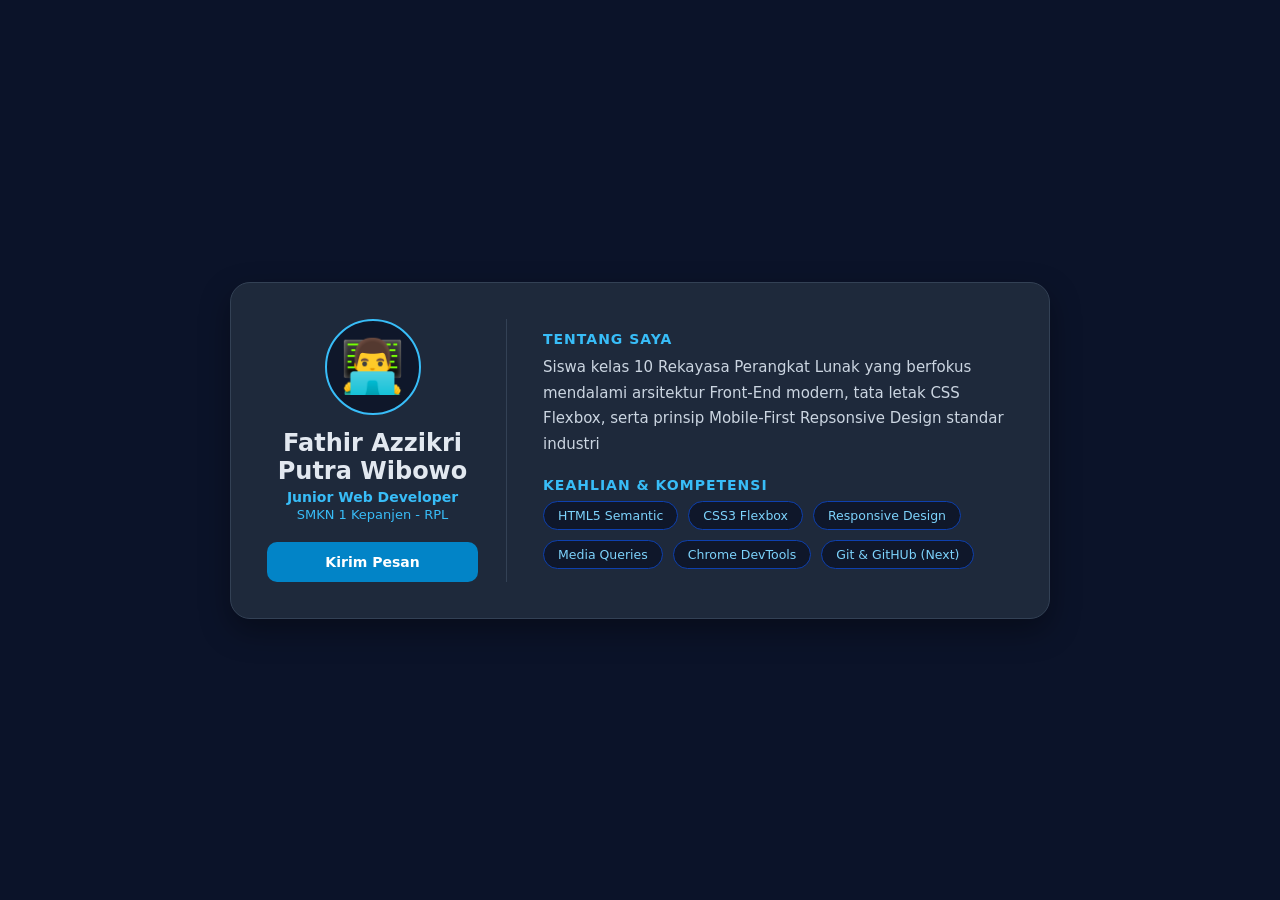
<file: index.html>
<!DOCTYPE html>
<html lang="en">
<head>
    <meta charset="UTF-8">
    <meta name="viewport" content="width=device-width, initial-scale=1.0">
    <title>Profil Digital Responsive - Fathir Azzikri Putra Wibowo</title>
    <link rel="stylesheet" href="style.css">
</head>
<body>

    <main class="page-wrapper">
        <!--Kartu Profil Utama-->
        <article class="profile-card">

            <!--Kolom Kiri / Header-->
            <header class="card-aside">
                <div class="avatar-box">
                    <span class="avatar-icon">👨‍💻</span>
                </div>
                <h1 class="stundent-name">Fathir Azzikri Putra Wibowo</h1>
                <p class="student-role">Junior Web Developer</p>
                <p class="student-school">SMKN 1 Kepanjen - RPL</p>
                <a href="https://smkn1kepanjen.sch.id/" class="btn-contact">Kirim Pesan</a>

            </header>

            <!--Kolom Kanan / Konten Detail-->
            <section class="card-content">
                <div class="bio-section">
                    <h2 class="section-heading">Tentang Saya</h2>
                    <p class="bio-text">
                        Siswa kelas 10 Rekayasa Perangkat Lunak yang berfokus mendalami
                        arsitektur Front-End modern, tata letak CSS Flexbox, serta prinsip
                        Mobile-First Repsonsive Design standar industri
                    </p>
                </div>

                <div class="skill-section">
                    <h2 class="section-heading">Keahlian & Kompetensi</h2>
                    <div class="skill-matrix">
                        <div class="skill-badge">HTML5 Semantic</div>
                        <div class="skill-badge">CSS3 Flexbox</div>
                        <div class="skill-badge">Responsive Design</div>
                        <div class="skill-badge">Media Queries</div>
                        <div class="skill-badge">Chrome DevTools</div>
                        <div class="skill-badge">Git & GitHUb (Next)</div>
                    </div>
                </div>
            </section>

        </article>
    </main>

</body>
</html>
</file>
<file: style.css>
/* ==== 1. RESET & VARIABEL GLOBAL ==== */
* {
    margin: 0;
    padding: 0;
    box-sizing: border-box;
}

body {
    font-family: 'Segoe UI', system-ui, -apple-system, sans-serif;
    background-color: #0b1329;
    color: #e2e8f0;
    min-height: 100vh;
    display: flex;
    justify-content: center;
    align-items: center;
    padding: 16px;
}

.page-wrapper {
    width: 100%;
    max-width: 820px;
}

/* ==== 2. KARTU PROFIL (MOBILE: COLUMN) ==== a*/
.profile-card {
    background-color: #1e293b;
    border: 1px solid #334155;
    border-radius: 20px;
    padding: 24px;
    box-shadow: 0 12px 30px rgba(0, 0, 0, 0.35);
    display: flex;
    flex-direction: column; /* Bertumpuk vertikal di HP */
    gap: 24px;
}

/* ==== 3. BAGIAN ASIDE / HEADER PROFIL ==== */ 
.card-aside {
    display: flex;
    flex-direction: column;
    align-items: center;
    text-align: center;
    padding-bottom: 20px;
    border-bottom: 1px solid #334155;
}

.avatar-box {
    width: 84px;
    height: 84px;
    background: #0f172a;
    border: 2px solid #38bdf8;
    border-radius: 50%;
    display: flex;
    justify-content: center;
    align-items: center;
    font-size: 46px;
    margin-bottom: 14px;
}

.student-name {
    font-size: 22px;
    color: #f8fafc;
    font-weight: 700;
}

.student-role {
    color: #38bdf8;
    font-size: 14px;
    font-weight: 600;
    margin-top: 4px;
}

.student-school {
    color: #38bdf8;
    font-size: 13px;
    margin-top: 2px;
}

.btn-contact {
    margin-top: 16px;
    display: inline-block;
    width: 100%; /* Tombol lebar penuh di HP */
    text-align: center;
    background-color: #0284c7;
    color: #ffff;
    text-decoration: none;
    padding: 12px 20px;
    border-radius: 10px;
    font-weight: 600;
    font-size: 14px;
    transition: all 0.2s ease;
}

.btn-contact:hover {
    background-color: #0369a1;
    transform: translateY(-2px);
}

/* ==== 4. BAGIAN KONTEN DETAIL ==== */
.card-content {
    display: flex;
    flex-direction: column;
    gap: 20px;
}

.section-heading {
    font-size: 14px;
    color: #38bdf8;
    text-transform: uppercase;
    letter-spacing: 1px;
    margin-bottom: 8px;
    font-weight: 700;
}

.bio-text {
    font-size: 14px;
    line-height: 1.7;
    color: #cbd5e1;
}

/* Skill Matrix dengan Flex Wrap */
.skill-matrix {
    display: flex;
    flex-wrap: wrap; /* Otomatis turun jika baris layar sempit */
    gap: 10px;
} 

.skill-badge {
    background-color: #0f172a;
    border: 1px solid #0e40af;
    color: #7dd3fc;
    padding: 6px 14px;
    border-radius: 20px;
    font-size: 12.5px;
    font-weight: 500;
    transition: border-color 0.2 ease;
}    

.skill-badge:hover {
    border-color: #38bdf8;
    background-color: #1e293b;
}

/* ==== 5. MEDIA QUERIES: TABLET & DEKSTOP (>= 680px) ==== */
@media screen and (min-width: 680px) {
    body {
        padding: 32px;
    }

    .profile-card {
        flex-direction: row; /* Berubah menjadi 2 Kolom Berdampingan */
        align-items: stretch;
        padding: 36px;
        gap: 36px;
    }

    .card-aside {
        width: 240px; /* Lebar tetap untuk kolom aside di dekstop */
        flex-shrink: 0;
        padding-bottom: 0;
        padding-right: 28px;
        border-bottom: none; /* Hilangkan garis bawah */
        border-right: 1px solid #334155; /* Ganti dengan garis pembatas vertikal */
        justify-content: center;
    }

    .avatar-box {
        width: 96px;
        height: 96px;
        font-size: 52px;
    }

    .student-name {
        font-size: 24px;
    }

    .btn-contact {
        width: 100%;
        margin-top: 20px;
    }

    .card-content {
        flex: 1; /* Mengisi sisa ruang kosong di sebelah kanan */
        justify-content: center;
    }

    .bio-text {
        font-size: 15px;
    }
}
</file>
